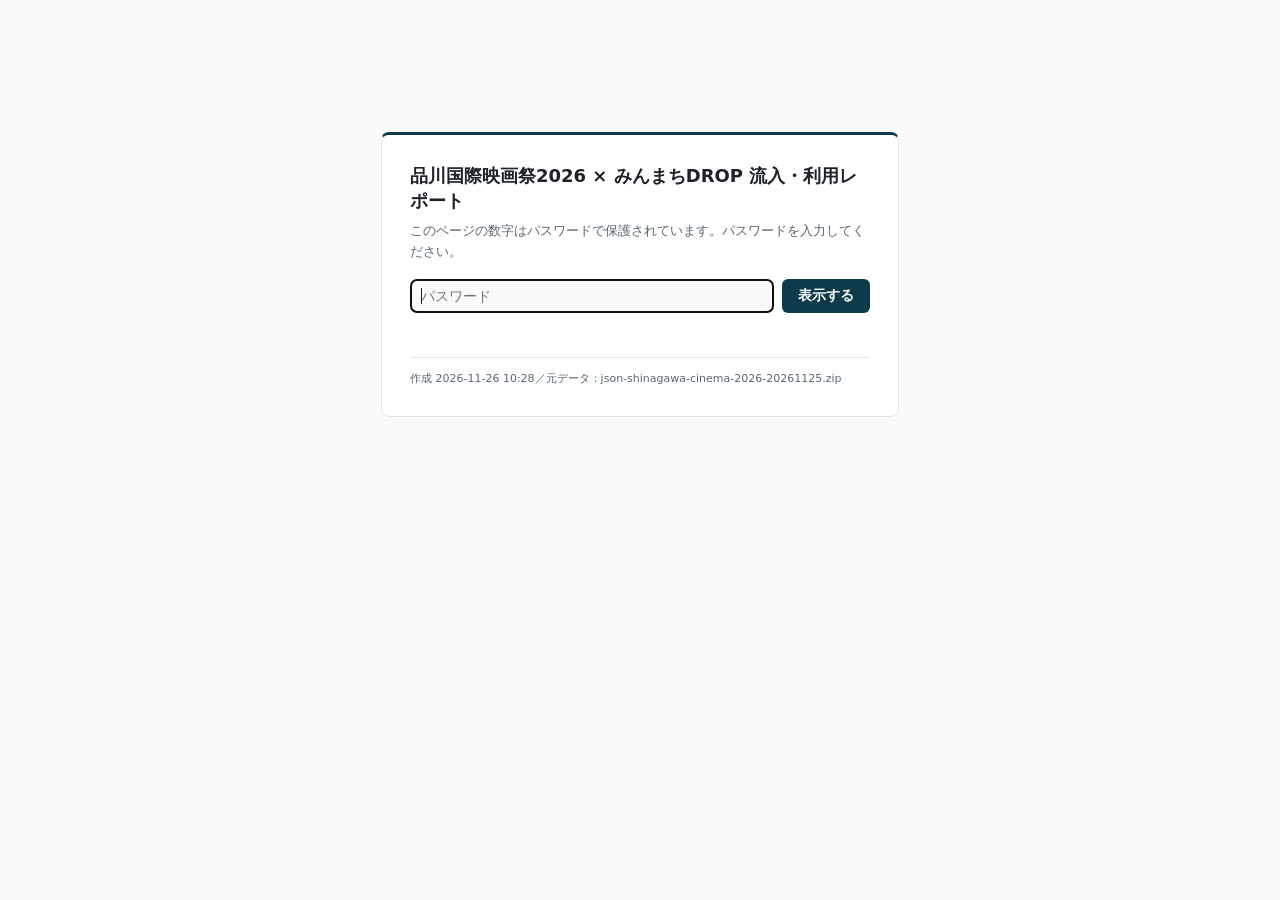
<file: index.html>
<!DOCTYPE html>
<html lang="ja">
<head>
<meta charset="utf-8">
<meta name="robots" content="noindex, nofollow">
<meta http-equiv="refresh" content="0; url=ShinagawaCinema2026_DROP_Dashboard.html">
<title>品川国際映画祭2026 × みんまちDROP 流入・利用レポート</title>
</head>
<body>
<p><a href="ShinagawaCinema2026_DROP_Dashboard.html">品川国際映画祭2026 × みんまちDROP 流入・利用レポートを開く</a></p>
</body>
</html>
</file>
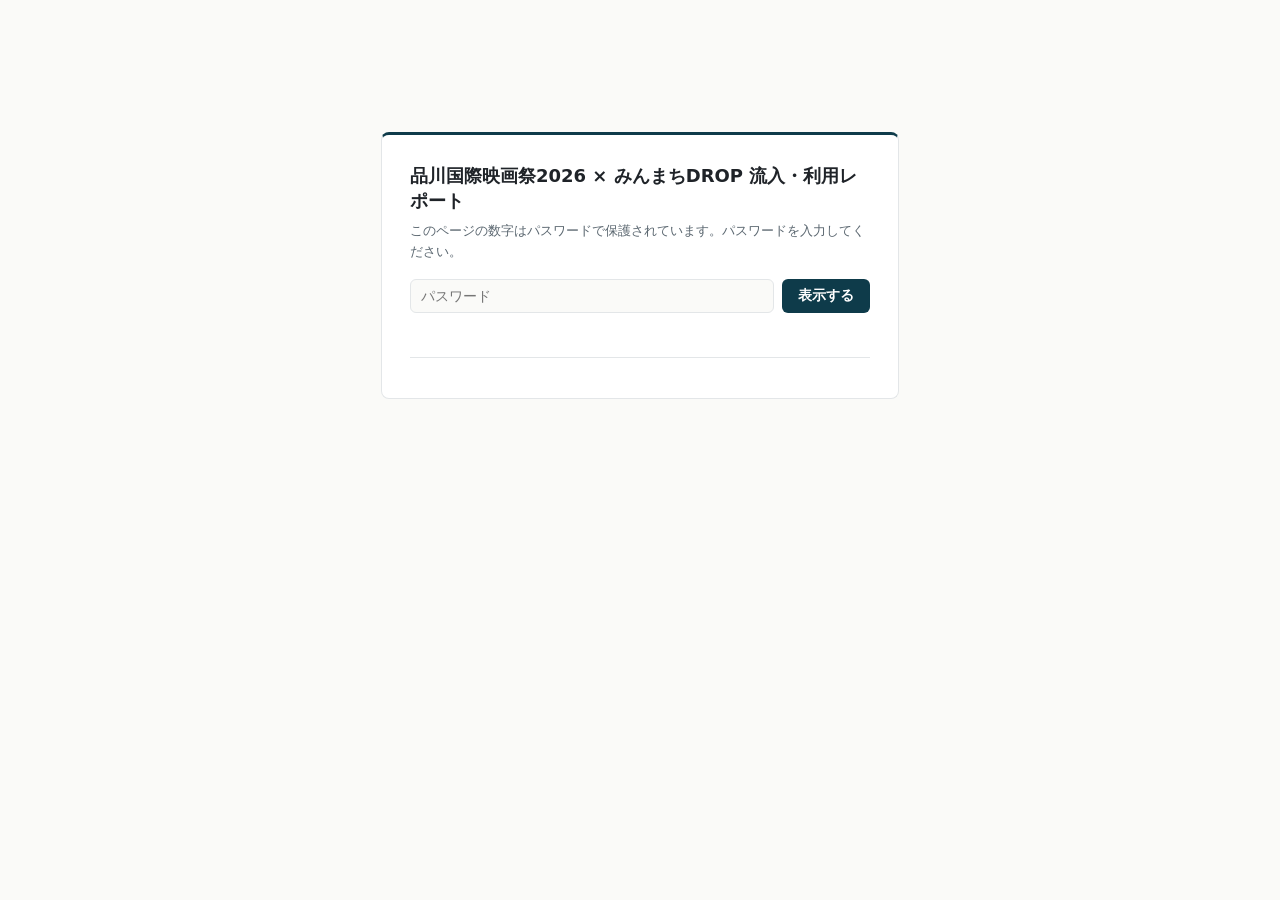
<file: scripts/assets/template.html>
<!DOCTYPE html>
<html lang="ja">
<head>
<meta charset="utf-8">
<meta name="viewport" content="width=device-width, initial-scale=1">
<meta name="robots" content="noindex, nofollow">
<title>品川国際映画祭2026 × みんまちDROP 流入・利用レポート</title>
<style>
:root {
  --color-fg: #1f2328; --color-fg-muted: #5b6770; --color-bg: #fafaf8; --color-panel: #ffffff; --color-border-line: #e3e6e8;
  --color-ok: #2A78D6; --color-warn: #F5B82E; --color-bad: #D03B3B;
  --font-anthropic-sans: "Hiragino Sans", "Hiragino Kaku Gothic ProN", "Yu Gothic UI", "Yu Gothic", "Meiryo", "Noto Sans JP", system-ui, sans-serif;
  --cds-font-size-caption: 12px; --cds-font-size-body: 14px; --cds-font-size-heading: 16px; --cds-font-size-title: 22px; --cds-font-weight-medium: 600;
  --cds-gap-xs: 4px; --cds-gap-sm: 8px; --cds-gap-md: 12px; --cds-gap-lg: 16px; --cds-gap-xl: 28px;
  --cds-pad-sm: 6px; --cds-pad-md: 10px; --cds-pad-lg: 16px; --cds-radius: 8px;
  --cds-chart-grid: #edf0f1; --cds-chart-axis: #c3cbcf; --cds-text-secondary: #5b6770;
  --cds-surface-popover: #ffffff; --cds-border: #d9dee1; --cds-shadow-popover: 0 4px 14px rgba(0,0,0,.12);
}
@media (prefers-color-scheme: dark) {
  :root { --color-fg: #e8eaeb; --color-fg-muted: #a3adb3; --color-bg: #16191b; --color-panel: #1e2225; --color-border-line: #323a3f;
    --cds-chart-grid: #2b3236; --cds-chart-axis: #4a555b; --cds-text-secondary: #a3adb3; --cds-surface-popover: #262b2e; --cds-border: #3a4449; }
}
html, body { margin: 0; background: var(--color-bg); color: var(--color-fg); font-family: var(--font-anthropic-sans); }
#dash-root { max-width: 1280px; margin: 0 auto; padding: 24px 24px 40px; }
@media (max-width: 520px) { #dash-root { padding: 16px 12px 32px; } }
.dash-skeleton { color: transparent; }
.sc-foot { margin-top: var(--cds-gap-lg); font-size: var(--cds-font-size-caption); color: var(--color-fg-muted); }
.sc-cap-after { margin: var(--cds-gap-sm) 0 0; }
.sc-csv { font: inherit; font-size: 11px; padding: 2px 10px; border: 1px solid var(--color-border-line); border-radius: 999px; background: var(--color-panel); color: var(--color-fg); cursor: pointer; }
.sc-csv:hover { border-color: #0E3B4A; }
.sc-mono { font-family: ui-monospace, SFMono-Regular, Consolas, monospace; font-size: 11px; }
/* パスワード画面 */
.sc-login { max-width: 460px; margin: 12vh auto 0; background: var(--color-panel); border: 1px solid var(--color-border-line); border-top: 3px solid #0E3B4A; border-radius: var(--cds-radius); padding: 28px; }
.sc-login h1 { font-size: 18px; font-weight: 600; margin: 0 0 8px; line-height: 1.4; }
.sc-login p { font-size: 13px; color: var(--color-fg-muted); margin: 0 0 16px; line-height: 1.6; }
.sc-login form { display: flex; gap: 8px; }
.sc-login input { flex: 1; min-width: 0; font: inherit; font-size: 14px; padding: 8px 10px; border: 1px solid var(--color-border-line); border-radius: 6px; background: var(--color-bg); color: var(--color-fg); }
.sc-login button { font: inherit; font-size: 14px; font-weight: 600; padding: 8px 16px; border: 0; border-radius: 6px; background: #0E3B4A; color: #fff; cursor: pointer; }
.sc-login button:disabled { opacity: .6; cursor: wait; }
.sc-login-msg { min-height: 1.4em; margin: 10px 0 0 !important; color: var(--color-bad) !important; }
.sc-login-meta { margin: 16px 0 0 !important; font-size: 11px !important; border-top: 1px solid var(--color-border-line); padding-top: 12px; }
@media print { .sc-toc { position: static; } }
/*__DASHBOARD_CSS__*/
</style>
</head>
<body>
<div id="dash-root">
  <section class="sc-login" id="login">
    <h1>品川国際映画祭2026 × みんまちDROP 流入・利用レポート</h1>
    <p>このページの数字はパスワードで保護されています。パスワードを入力してください。</p>
    <form id="login-form" autocomplete="off">
      <input type="password" id="login-pw" aria-label="パスワード" placeholder="パスワード" autocomplete="current-password" required>
      <button type="submit" id="login-btn">表示する</button>
    </form>
    <p class="sc-login-msg" id="login-msg" role="alert"></p>
    <p class="sc-login-meta" id="login-meta"></p>
  </section>
  <div id="app" hidden></div>
</div>
<script id="manifest" type="application/json">/*__MANIFEST__*/</script>
<script id="encrypted" type="application/json">/*__ENCRYPTED__*/</script>
<script>/* d3 v7 — ISC License, Copyright Mike Bostock (https://d3js.org) */
/*__D3__*/</script>
<script>/*__SHIM__*/</script>
<script>/*__CHARTS__*/</script>
<script>/*__DRAW__*/</script>
<script>/*__DRAW2__*/</script>
<script>/*__PAGE__*/</script>
<script>/*__APP__*/</script>
</body>
</html>
</file>
